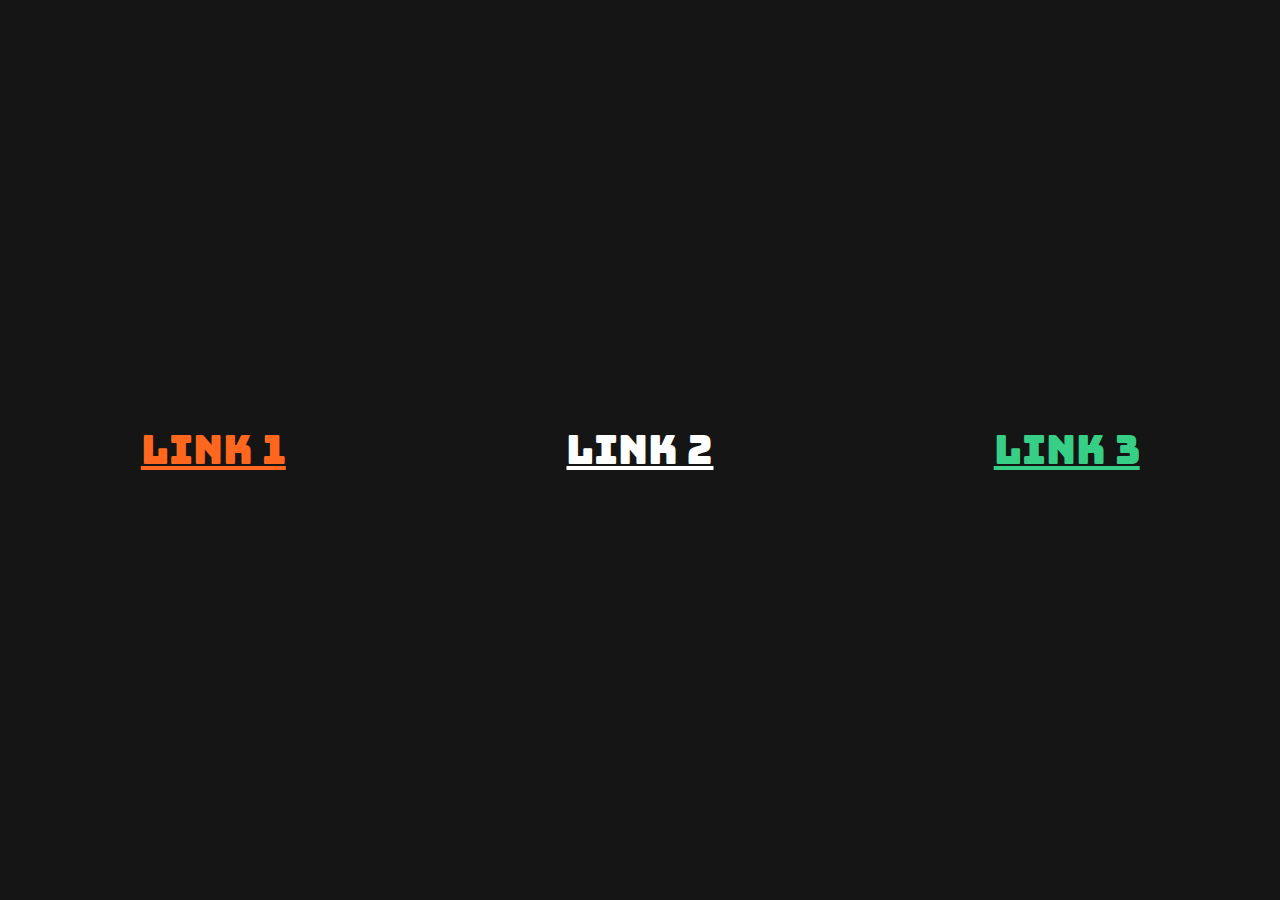
<file: Links/Fancy Links/index.html>
<!DOCTYPE html>
<html lang="en">
<head>
    <meta charset="UTF-8">
    <meta http-equiv="X-UA-Compatible" content="IE=edge">
    <meta name="viewport" content="width=device-width, initial-scale=1.0">
    <title>Fancy Link Hover</title>
    <link rel="stylesheet" href="style.css
    ">
</head>
<body>
    <div class="background-one">
  <div class="link-container">
    <a class="link-one" href="#">Link 1</a>
  </div>
</div>
<div class="background-two link-container">
  <a class="link-two" href="#">Link 2</a>
</div>
<div class="background-three link-container">
  <a class="link-three" href="#">Link 3</a>
</div>
</body>
</html>
</file>
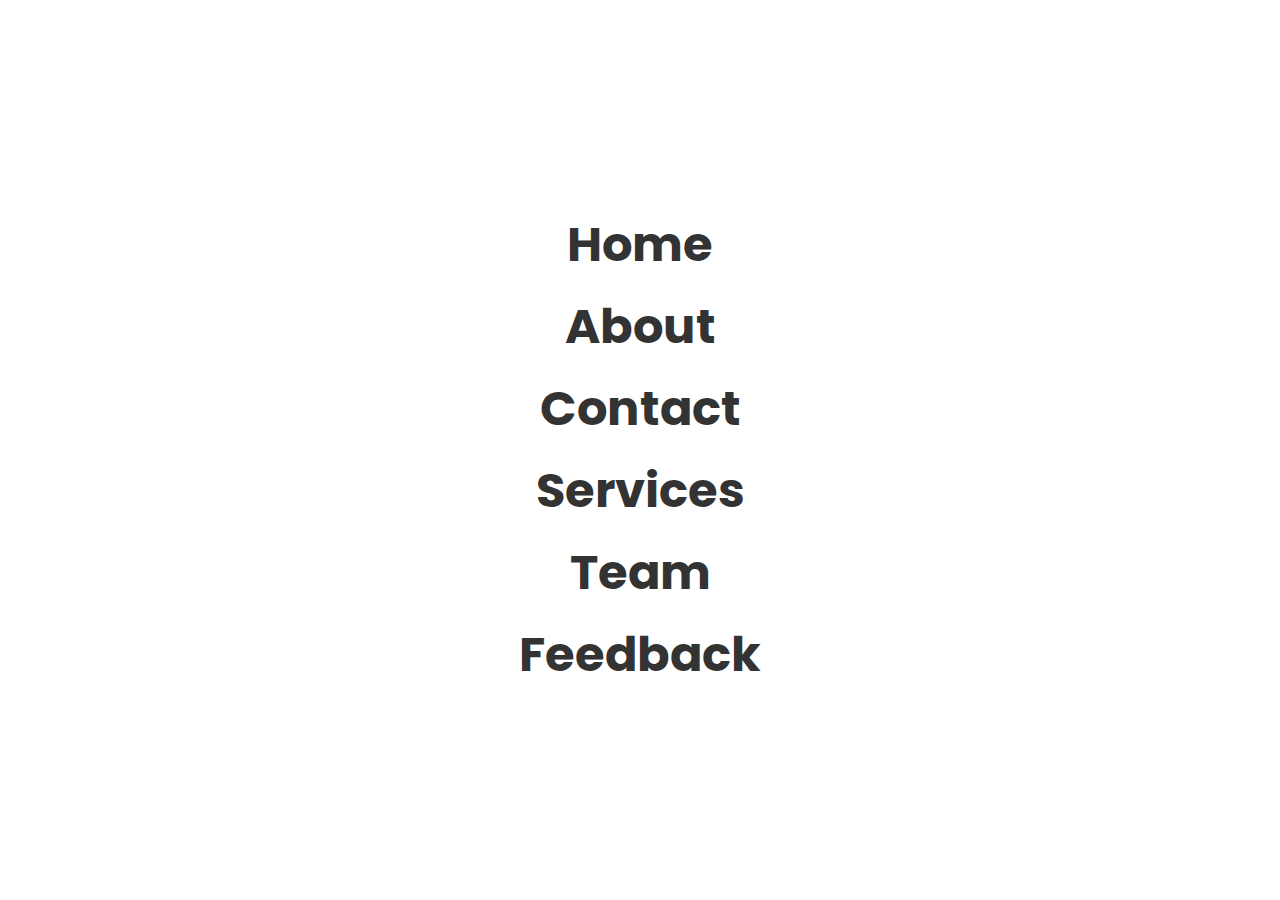
<file: List Item/List Item 1 - Hover Effect/index.html>
<!DOCTYPE html>
<html>
  <head>
    <meta charset="utf-8" />
    <meta name="viewport" content="width=device-width, initial-scale=1.0" />
    <title>List Item Hover Effects</title>
    <link rel="stylesheet" href="style.css" />
  </head>
  <body>
    <ul>
      <li><a href="#" data-text="Home">Home</a></li>
      <li><a href="#" data-text="About">About</a></li>
      <li><a href="#" data-text="Contact">Contact</a></li>
      <li><a href="#" data-text="Services">Services</a></li>
      <li><a href="#" data-text="Team">Team</a></li>
      <li><a href="#" data-text="FeedBack">Feedback</a></li>
    </ul>
  </body>
</html>
</file>
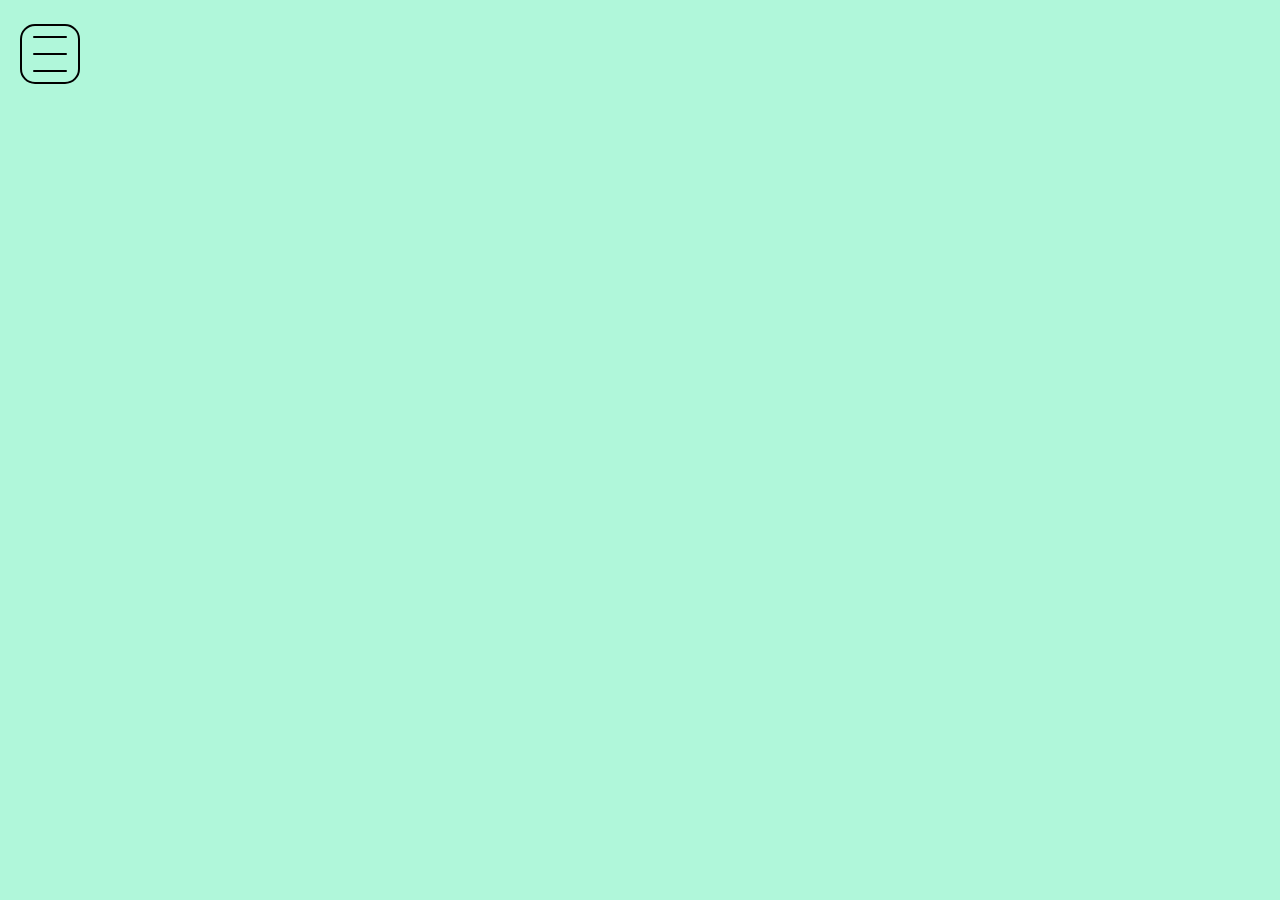
<file: Menu/Menu  1/index.html>
<!DOCTYPE html>
<html lang="en">
<head>
    <meta charset="UTF-8">
    <meta http-equiv="X-UA-Compatible" content="IE=edge">
    <meta name="viewport" content="width=device-width, initial-scale=1.0">
    <title>Menu </title>
    <link rel="stylesheet" href="style.css">
</head>
<body>
    <input type="checkbox" id="ham-menu">
<label for="ham-menu">
  <div class="hide-des">
    <span class="menu-line"></span>
    <span class="menu-line"></span>
    <span class="menu-line"></span>
    <span class="menu-line"></span>
    <span class="menu-line"></span>
    <span class="menu-line"></span>
  </div>

</label>
<div class="full-page-green"></div>
<div class="ham-menu">
  <ul class="centre-text bold-text">
    <li>Home</li>
    <li>About</li>
    <li>Services</li>
    <li>Clients</li>
    <li>Support</li>
    <li>Contact us</li>

  </ul>
</div>
</body>
</html>
</file>
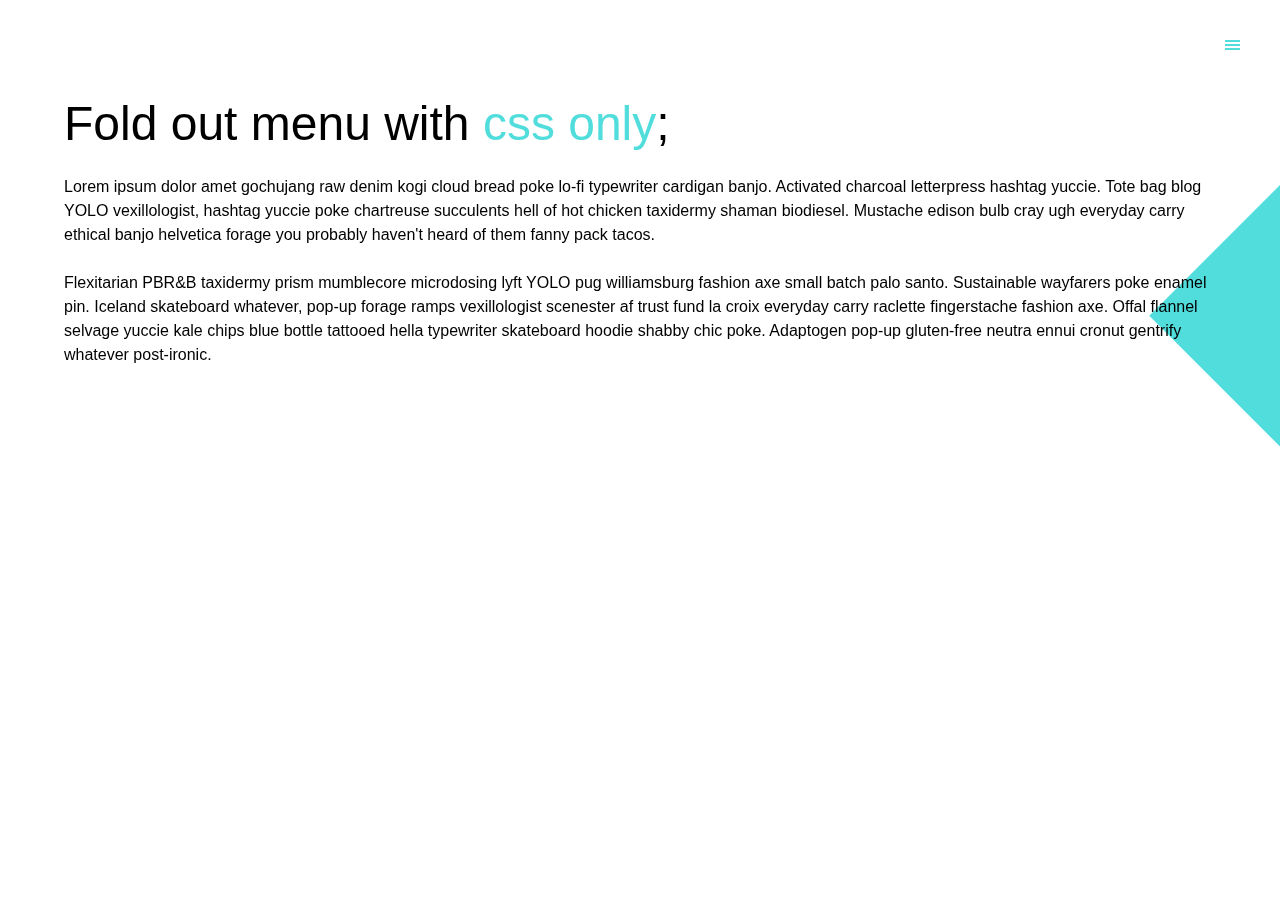
<file: Menu/Menu 11/index.html>
<!DOCTYPE html>
<html lang="en">
<head>
  <meta charset="UTF-8">
  <title>Menu 11</title>
  <link href="https://fonts.googleapis.com/css?family=Alata&display=swap" rel="stylesheet">
  <link rel="stylesheet" href="style.css">
</head>
<body>

  <nav class="nav">
    <input class="nav__trigger-input" type="checkbox" id="trigger" aria-label="open the navigation"/>
    <label class="nav__trigger-finger" for="trigger">
      <span></span>
    </label>
    <ul class="nav__list">
      <li class="nav__item">
        <a href="#hoi" class="nav__link">
          <span class="nav__text">
            Work
          </span>
        </a>
      </li>
      <li class="nav__item">
        <a href="#hoi" class="nav__link">
          <span class="nav__text">
            About
          </span>
        </a>
        <input class="nav__submenu-trigger-input" type="checkbox" id="submenu-trigger" />
        <label class="nav__submenu-trigger-finger" for="submenu-trigger"></label>
        <ul class="nav__list-child">
          <li class="nav__item">
            <a href="#hoi" class="nav__link">
              <span class="nav__text">
                Personal Details
              </span>
            </a>
          </li>
          <li class="nav__item">
            <a href="#hoi" class="nav__link">
              <span class="nav__text">
                Professional Details
              </span>
            </a>
          </li>
        </ul>
      </li>
      <li class="nav__item">
        <a href="#hoi" class="nav__link">
          <span class="nav__text">
            Blog
          </span>
        </a>
      </li>
      <li class="nav__item">
        <a href="#hoi" class="nav__link">
          <span class="nav__text">
            Contact
          </span>
        </a>
      </li>
    </ul>
  </nav>
  
  <main>
    <h1>
      Fold out menu with <span>css only</span>;
    </h1>
    <p>
      Lorem ipsum dolor amet gochujang raw denim kogi cloud bread poke lo-fi typewriter cardigan banjo. Activated charcoal letterpress hashtag yuccie. Tote bag blog YOLO vexillologist, hashtag yuccie poke chartreuse succulents hell of hot chicken taxidermy shaman biodiesel. Mustache edison bulb cray ugh everyday carry ethical banjo helvetica forage you probably haven't heard of them fanny pack tacos.
    </p>
    <p>
      Flexitarian PBR&B taxidermy prism mumblecore microdosing lyft YOLO pug williamsburg fashion axe small batch palo santo. Sustainable wayfarers poke enamel pin. Iceland skateboard whatever, pop-up forage ramps vexillologist scenester af trust fund la croix everyday carry raclette fingerstache fashion axe. Offal flannel selvage yuccie kale chips blue bottle tattooed hella typewriter skateboard hoodie shabby chic poke. Adaptogen pop-up gluten-free neutra ennui cronut gentrify whatever post-ironic.
    </p>
  </main>
</body>
</html
</file>
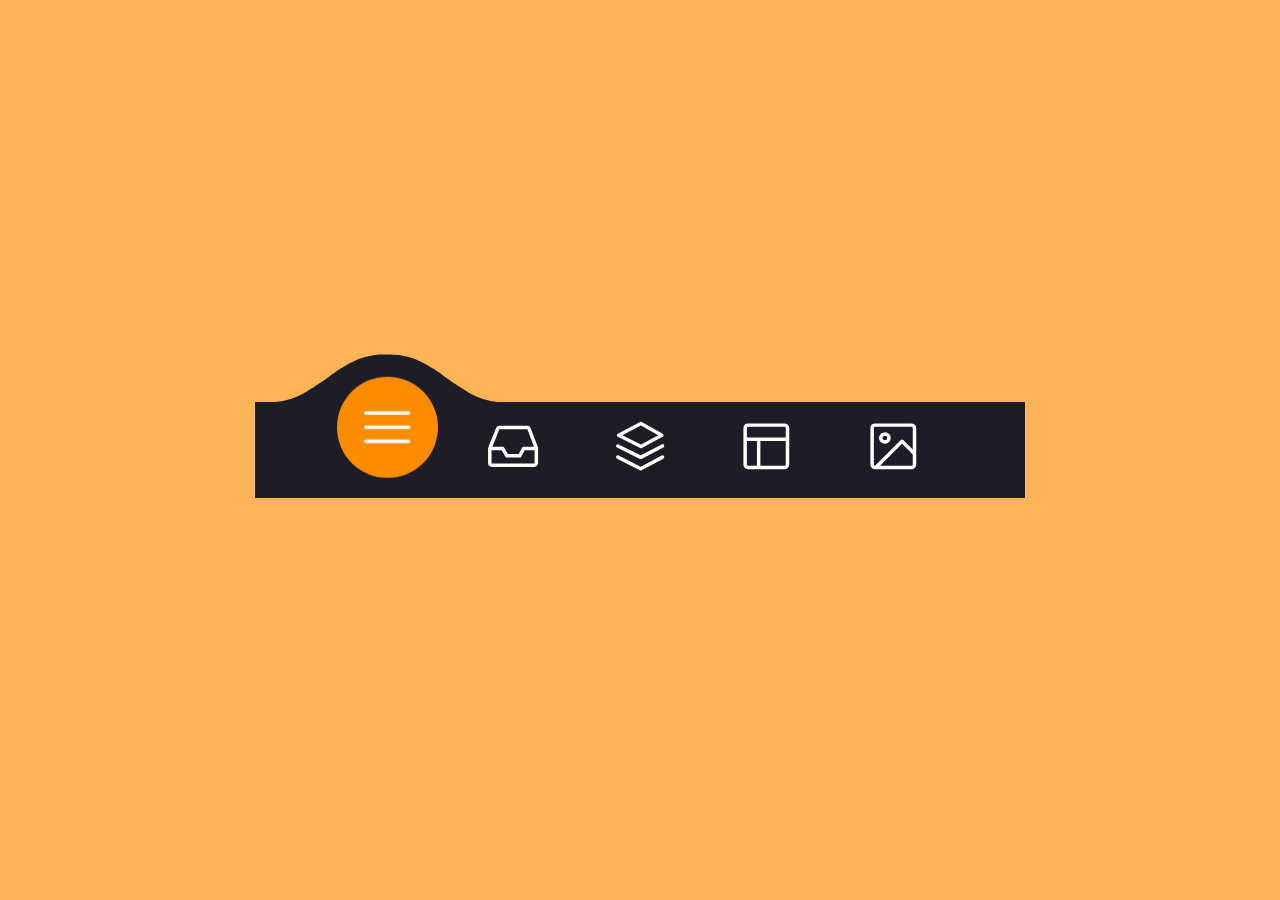
<file: Menu/Menu 4/index.html>
<!DOCTYPE html>
<html lang="en">
<head>
    <meta charset="UTF-8">
    <meta http-equiv="X-UA-Compatible" content="IE=edge">
    <meta name="viewport" content="width=device-width, initial-scale=1.0">
    <title>Animated Tab Bar</title>
    <link rel="stylesheet" href="style.css">
</head>
<body>
    <menu class="menu">
    
        <button class="menu__item active" style="--bgColorItem: #ff8c00;" >
          <svg class="icon" viewBox="0 0 24 24">
            <path d="M3.8,6.6h16.4"/>
            <path d="M20.2,12.1H3.8"/>
            <path d="M3.8,17.5h16.4"/>
          </svg>
        </button>
    
        <button class="menu__item" style="--bgColorItem: #f54888;">
          <svg class="icon" viewBox="0 0 24 24">
            <path  d="M6.7,4.8h10.7c0.3,0,0.6,0.2,0.7,0.5l2.8,7.3c0,0.1,0,0.2,0,0.3v5.6c0,0.4-0.4,0.8-0.8,0.8H3.8
            C3.4,19.3,3,19,3,18.5v-5.6c0-0.1,0-0.2,0.1-0.3L6,5.3C6.1,5,6.4,4.8,6.7,4.8z"/>
            <path  d="M3.4,12.9H8l1.6,2.8h4.9l1.5-2.8h4.6"/>
          </svg>
        </button>
    
        <button class="menu__item" style="--bgColorItem: #4343f5;" >
          <svg class="icon" viewBox="0 0 24 24">
          <path  d="M3.4,11.9l8.8,4.4l8.4-4.4"/>
          <path  d="M3.4,16.2l8.8,4.5l8.4-4.5"/>
          <path  d="M3.7,7.8l8.6-4.5l8,4.5l-8,4.3L3.7,7.8z"/>
        </button>
    
        <button class="menu__item" style="--bgColorItem: #e0b115;" > 
          <svg class="icon" viewBox="0 0 24 24" >
            <path  d="M5.1,3.9h13.9c0.6,0,1.2,0.5,1.2,1.2v13.9c0,0.6-0.5,1.2-1.2,1.2H5.1c-0.6,0-1.2-0.5-1.2-1.2V5.1
              C3.9,4.4,4.4,3.9,5.1,3.9z"/>
            <path  d="M4.2,9.3h15.6"/>
            <path  d="M9.1,9.5v10.3"/>
        </button>
    
        <button class="menu__item" style="--bgColorItem:#65ddb7;">
          <svg class="icon" viewBox="0 0 24 24" >
            <path  d="M5.1,3.9h13.9c0.6,0,1.2,0.5,1.2,1.2v13.9c0,0.6-0.5,1.2-1.2,1.2H5.1c-0.6,0-1.2-0.5-1.2-1.2V5.1
              C3.9,4.4,4.4,3.9,5.1,3.9z"/>
            <path  d="M5.5,20l9.9-9.9l4.7,4.7"/>
            <path  d="M10.4,8.8c0,0.9-0.7,1.6-1.6,1.6c-0.9,0-1.6-0.7-1.6-1.6C7.3,8,8,7.3,8.9,7.3C9.7,7.3,10.4,8,10.4,8.8z"/>
          </svg>
        </button>
    
        <div class="menu__border"></div>
    
      </menu>
    
      <div class="svg-container">
        <svg viewBox="0 0 202.9 45.5" >
          <clipPath id="menu" clipPathUnits="objectBoundingBox" transform="scale(0.0049285362247413 0.021978021978022)">
            <path  d="M6.7,45.5c5.7,0.1,14.1-0.4,23.3-4c5.7-2.3,9.9-5,18.1-10.5c10.7-7.1,11.8-9.2,20.6-14.3c5-2.9,9.2-5.2,15.2-7
              c7.1-2.1,13.3-2.3,17.6-2.1c4.2-0.2,10.5,0.1,17.6,2.1c6.1,1.8,10.2,4.1,15.2,7c8.8,5,9.9,7.1,20.6,14.3c8.3,5.5,12.4,8.2,18.1,10.5
              c9.2,3.6,17.6,4.2,23.3,4H6.7z"/>
          </clipPath>
        </svg>
      </div>
</body>
<script src="script.js"></script>
</html>
</file>
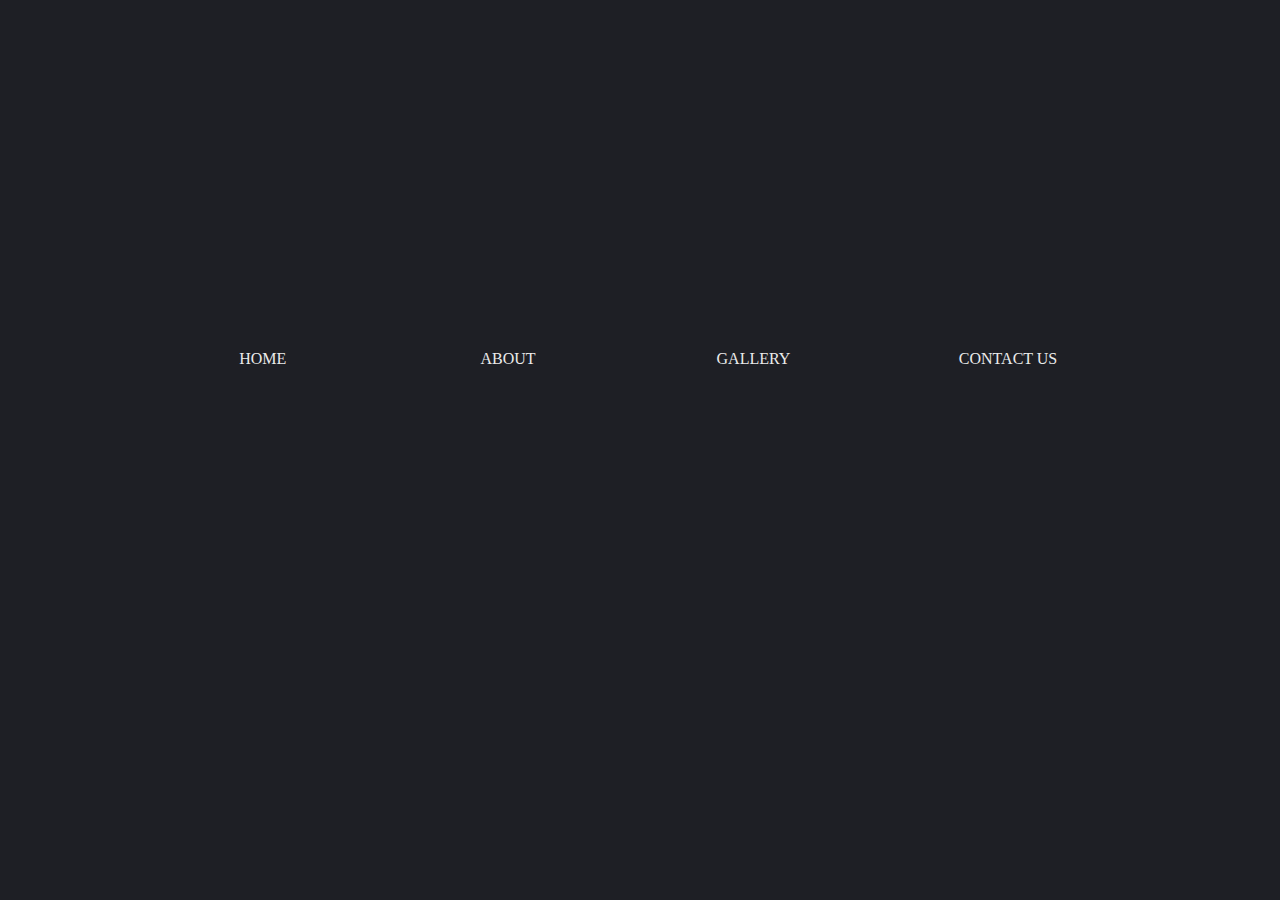
<file: Menu/Menu 7/index.html>
<!DOCTYPE html>
<html lang="en">
<head>
  <meta charset="UTF-8">
  <title>Menu 7</title>
  <link href="https://fonts.googleapis.com/css?family=Alata&display=swap" rel="stylesheet">
  <link rel="stylesheet" href="style.css">
</head>
<body>
  <ul>
    <li>Home</li>
    <li>About</li>
    <li>Gallery</li>
    <li>Contact us</li>
  </ul>
  
</body>
</html
</file>
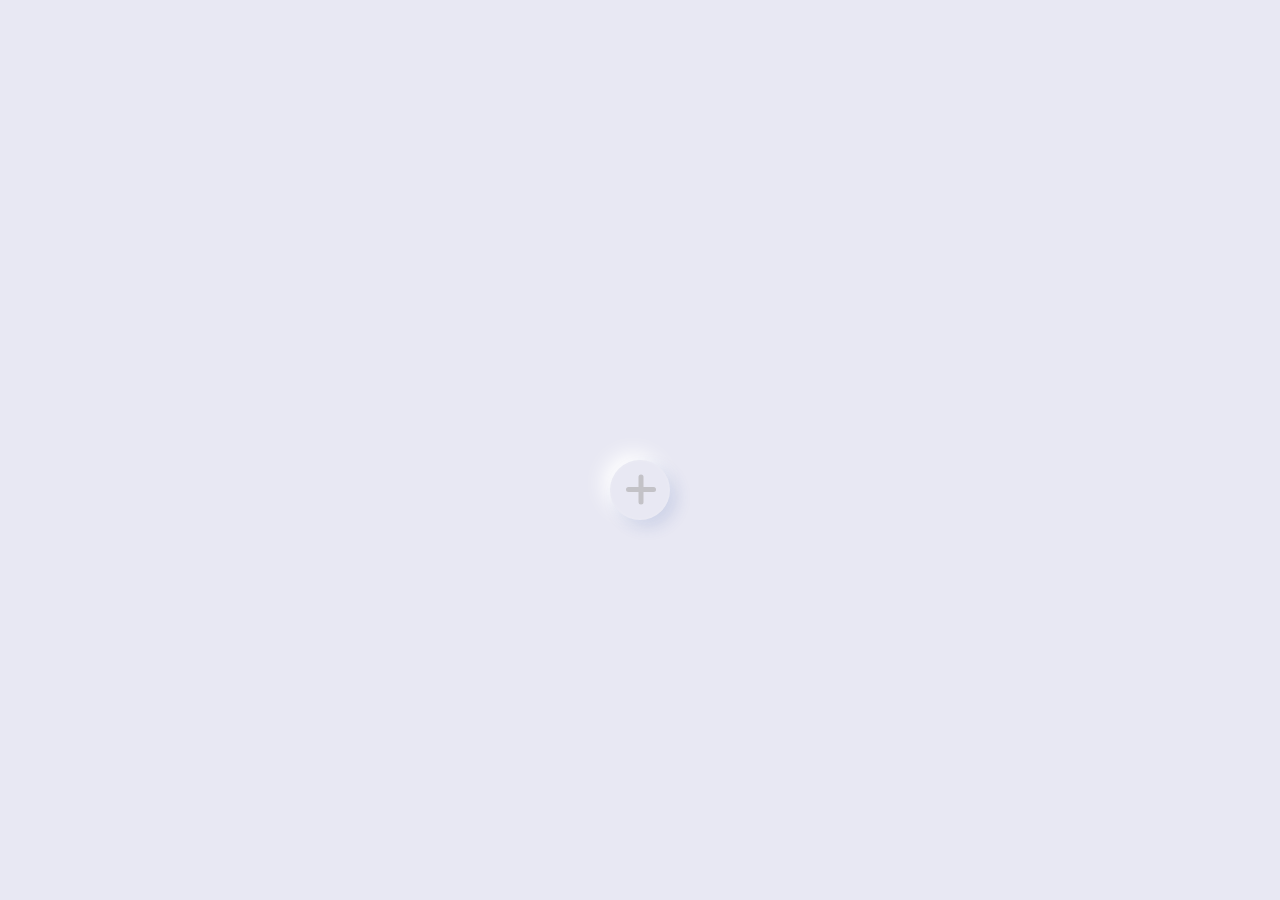
<file: Menu/Menu 8/index.html>
<!DOCTYPE html>
<html lang="en">
<head>
  <meta charset="UTF-8">
  <title>Menu 8</title>
  <link href="https://fonts.googleapis.com/css?family=Alata&display=swap" rel="stylesheet">
  <link rel="stylesheet" href="style.css">
</head>
<body>
  <div class="menu" onclick="this.classList.toggle('open')">
  <div class="button"></div>
  <div class="button"></div>
  <div class="button"></div>
</div>
  
</body>
</html
</file>
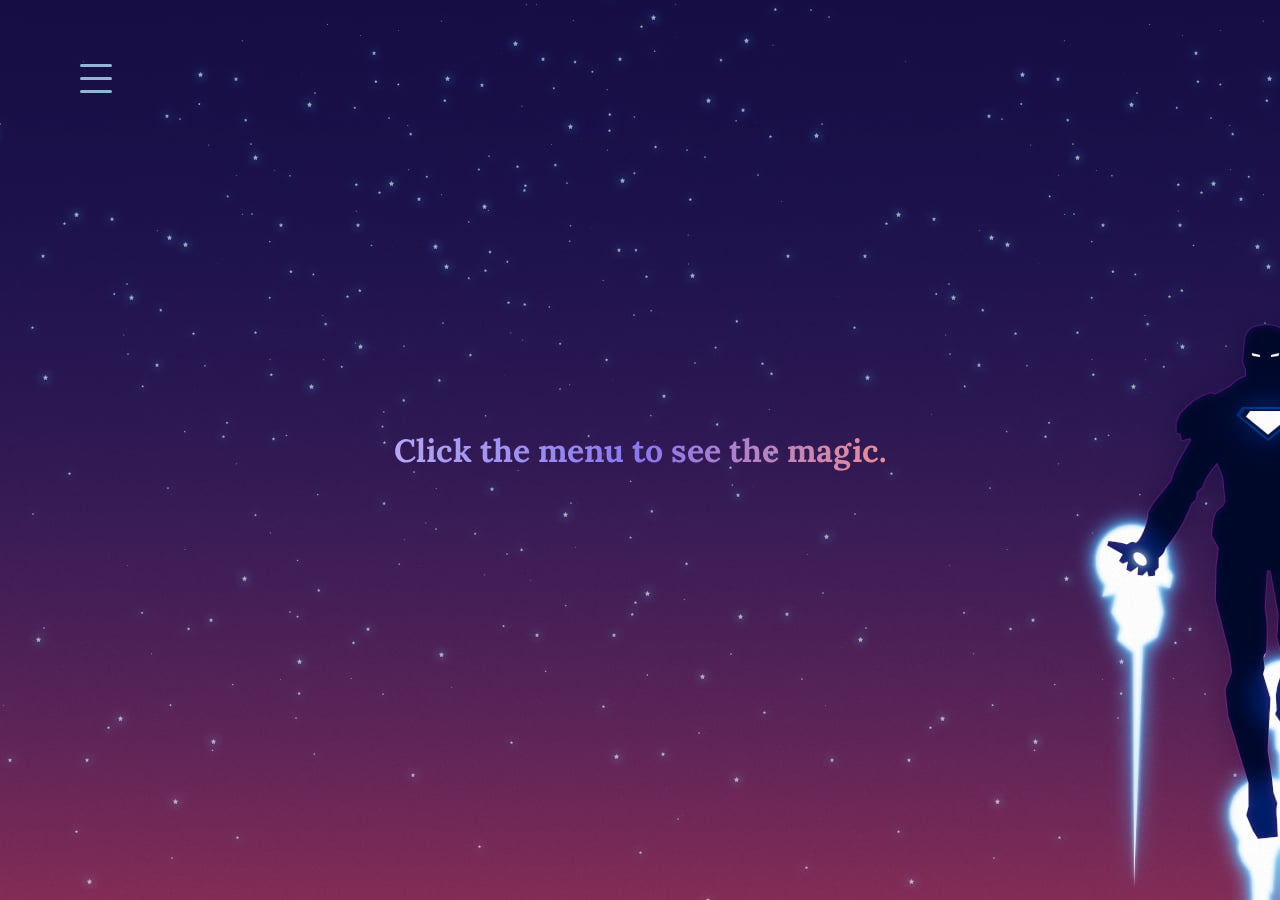
<file: Menu/Menu 9/index.html>
<!DOCTYPE html>
<html lang="en">
<head>
  <meta charset="UTF-8">
  <title>Menu 9</title>
  <link href="https://fonts.googleapis.com/css?family=Alata&display=swap" rel="stylesheet">
  <link rel="stylesheet" href="style.css">
</head>
<body>
  <h1>Click the menu to see the magic.</h1>
<input type="checkbox" id="burger-toggle">
<label for="burger-toggle" class="burger-menu">
  <div class="line"></div>
  <div class="line"></div>
  <div class="line"></div>
</label>
<div class="menu">
  <div class="menu-inner">
    <ul class="menu-nav">
      <li class="menu-nav-item"><a class="menu-nav-link" href="#"><span>
            <div>Home</div>
          </span></a></li>
      <li class="menu-nav-item"><a class="menu-nav-link" href="#"><span>
            <div>About</div>
          </span></a></li>
      <li class="menu-nav-item"><a class="menu-nav-link" href="#"><span>
            <div>Service</div>
          </span></a></li>
      <li class="menu-nav-item"><a class="menu-nav-link" href="#"><span>
            <div>Team</div>
          </span></a></li>
    </ul>
    <div class="gallery">
      <div class="title">
        <p>Photo Gallery</p>
      </div>
      <div class="images">
        <a class="image-link" href="#">
          <div class="image" data-label="Thor"><img src="img/img1.jpg" alt=""></div>
        </a>
        <a class="image-link" href="#">
          <div class="image" data-label="Spiderman"><img src="img/img2.jpg" alt=""></div>
        </a>
        <a class="image-link" href="#">
          <div class="image" data-label="Ironman"><img src="img/img3.jpg" alt=""></div>
        </a>
        <a class="image-link" href="#">
          <div class="image" data-label="Hulk"><img src="img/img4.jpg" alt=""></div>
        </a>
      </div>
    </div>
  </div>
</div>
  
</body>
</html
</file>
<file: Links/Fancy Links/style.css>
/* change this to change the color of link */
:root{
    --link-one:#ff671f;
    --link-one-bg:#ff671f;
    --link-two:#ffffff;
    --link-two-bg:#ffffff;
    --link-three:#37cf86;
    --link-three-bg:#37cf86;
}
 /* change this to change the color link */

@font-face {
    font-family: Bungee;
    src: url("Bungee-Regular.ttf");
}

body {
    margin: 0;
    height: 100vh;
    display: grid;
    grid-template-columns: repeat(3, 1fr);
    grid-template-rows: 1fr;
  }
  
  .background-one {
    background-color: #151515;
  }
  
  .background-two {
    background-color: #151515;
  }
  
  .background-three {
    background-color: #151515;
  }
  
  .link-container {
    display: flex;
    flex-direction: column;
    justify-content: center;
    align-items: center;
    height: 100%;
    position: relative;
    z-index: 0;
  }


  
  a {
    font-family: "Bungee", cursive;
    font-size: 2.5em;
  }
  
  .link-one {
    color:var(--link-one);
    transition: color 1s cubic-bezier(0.32, 0, 0.67, 0);
    line-height: 1em;
  }
  
  .link-one:hover {
    color: #111;
    transition: color 1s cubic-bezier(0.33, 1, 0.68, 1);
  
    
  }
  
  .link-one::before {
    content: "";
    position: absolute;
    z-index: -1;
    width: 100%;
    height: 100%;
    top: 0;
    right: 0;
    background-color: var(--link-one-bg);
  
    clip-path: circle(0% at 50% calc(50%));
    transition: clip-path 1s cubic-bezier(0.65, 0, 0.35, 1);
  }
  
  .link-one:hover::before {
    clip-path: circle(100% at 50% 50%);
  }
  
  .link-one::after {
    content: "";
    position: absolute;
    z-index: -1;
    width: 100%;
    height: 100%;
    top: 0;
    right: 0;
    background-color: #151515;
  
    clip-path: polygon(
      40% 0%,
      60% 0%,
      60% 0%,
      40% 0%,
      40% 100%,
      60% 100%,
      60% 100%,
      40% 100%
    );
  
    
    transition: clip-path 1s cubic-bezier(0.65, 0, 0.35, 1);
  }
  
  .link-one:hover::after {
    
    clip-path: polygon(
      40% 10%,
      60% 10%,
      60% 35%,
      40% 35%,
      40% 90%,
      60% 90%,
      60% 65%,
      40% 65%
    );
  }
  
  .link-two {
    color: var(--link-two);
    transition: color 1s cubic-bezier(0.32, 0, 0.67, 0);
  }
  
  .link-two:hover {
    color: #111;
    transition: color 1s cubic-bezier(0.33, 1, 0.68, 1);
  }
  
  .link-two::before {
    content: "";
    position: absolute;
    z-index: -2;
    width: 100%;
    height: 100%;
    top: 0;
    right: 0;
    clip-path: polygon(
      0% -20%,
      100% -30%,
      100% -10%,
      0% 0%,
      0% 130%,
      100% 120%,
      100% 100%,
      0% 110%
    );
    background-color: var(--link-two-bg);
  
    transition: clip-path 1s cubic-bezier(0.25, 1, 0.5, 1);
  }
  
  .link-two:hover::before {
    clip-path: polygon(
      0% 10%,
      100% 0%,
      100% 20%,
      0% 30%,
      0% 100%,
      100% 90%,
      100% 70%,
      0% 80%
    );
  }
  
  .link-two::after {
    content: "";
    position: absolute;
    z-index: -1;
    width: 5ch;
    height: 5ch;
    top: 50%;
    right: 50%;
    transform: translate(50%, -50%) rotate(0deg) scale(0);
    transition: transform 1s ease;
  
    background-color: var(--link-two-bg);
  }
  
  .link-two:hover::after {
    transform: translate(50%, -50%) rotate(135deg) scale(1);
  }
  
  .link-three {
    color: var(--link-three);
  }
  
  .link-three::after {
    content: "";
    position: absolute;
    z-index: 2;
    width: 50%;
    height: 100%;
    top: 0%;
    left: 0%;
    transform: translate(0, -50%) scaleY(0);
    transition: transform 1s ease;
    mix-blend-mode: difference;
  
    clip-path: polygon(
      20% 60%,
      100% 60%,
      100% 40%,
      20% 40%,
      20% 0%,
      60% 0%,
      60% 20%,
      20% 20%
    );
  
    background-color: var(--link-three-bg);
  }
  
  .link-three:hover::after {
    transform: translate(0, 0%) scaleY(1);
  }
  
  .link-three::before {
    content: "";
    position: absolute;
    z-index: 2;
    width: 50%;
    height: 100%;
    bottom: 0%;
    right: 0%;
    transform: translate(0, 50%) scaleY(0);
    transition: transform 1s ease;
    mix-blend-mode: difference;
  
    clip-path: polygon(
      80% 40%,
      0% 40%,
      0% 60%,
      80% 60%,
      80% 100%,
      40% 100%,
      40% 80%,
      80% 80%
    );
  
    background-color: var(--link-three-bg);
  }
  
  .link-three:hover::before {
    transform: translate(0%, 0%) scaleY(1);
  }
</file>
<file: List Item/List Item 1 - Hover Effect/style.css>
@import url("https://fonts.googleapis.com/css?family=Poppins:200,300,400,500,600,700,800,900&display=swap");
* {
  margin: 0;
  padding: 0;
  box-sizing: border-box;
  font-family: "Poppins", sans-serif;
}
body {
  display: flex;
  justify-content: center;
  align-items: center;
  min-height: 100vh;
  overflow: hidden;
}
ul {
  position: relative;
}
ul li {
  list-style: none;
  text-align: center;
}
ul li a {
  color: #333;
  text-decoration: none;
  font-size: 3em;
  padding: 5px 20px;
  display: inline-flex;
  font-weight: 700;
  transition: 0.5s;
}
ul:hover li a {
  color: #0002;
}
ul li:hover a {
  color: #000;
  background: rgba(255, 255, 255, 1);
}
ul li a:before {
  content: "";
  position: absolute;
  top: 50%;
  left: 40%;
  transform: translate(-50%, -50%);
  display: flex;
  justify-content: center;
  align-items: center;
  font-size: 5em;
  color: rgba(0, 0, 0, 0.1);
  border-radius: 50%;
  z-index: -1;
  opacity: 0;
  font-weight: 900;
  text-transform: uppercase;
  letter-spacing: 500px;
  transition: letter-spacing 0.5s, left 0.5s;
}
ul li a:hover:before {
  content: attr(data-text);
  opacity: 1;
  left: 50%;
  letter-spacing: 10px;
  width: 1800px;
  height: 1800px;
}
ul li:nth-child(6n + 1) a:before {
  background: #50b2ef;
}
ul li:nth-child(6n + 2) a:before {
  background: #ff7675;
}
ul li:nth-child(6n + 3) a:before {
  background: #55efc4;
}
ul li:nth-child(6n + 4) a:before {
  background: #a29bfe;
}
ul li:nth-child(6n + 5) a:before {
  background: #fd79a8;
}
ul li:nth-child(6n + 6) a:before {
  background: #ffeaa7;
}
</file>
<file: Menu/Menu  1/style.css>
:root {
    /* change the --main-color to change the color of menu */
    --main-color: rgb(229, 82, 168);
     --home-bg-color: #b0f7da;
    /*---------------------------------------*/
   
    --menu-bg-color: #cbcbc2;
    --silde-btn-border: #808080;
    --slide-btn-bg: #ddf2db;
    --slide-btn-hoverbg: #f1fff1;
    --alpha-black: rgba(0, 0, 0, 0.51);
    --icon-hover-color: #344a39;
    --icon-hover-bg: #000000;
    --text-color: #fffdfd;
    --border-color: #000000;
    --heading-color: #000000;
    --box-shadow-color: #b5b5ac;
    --lightest-black: #202020;
    --light-teal :#5fddd9;
    --box-shadow: 0px 0px 3px 5px var(--box-shadow-color);
    --border-radius: 60px 5px;
    --fade-teal:teal;
  }
  
  *,
  *::before,
  *::after {
    margin: 0;
    padding: 0;
    box-sizing: border-box;
    list-style: none;
  }
  body,
  html {
    width: 100%;
    font-size: 10px;
    color: var(--text-color);
    font-weight: normal;
    font-family: sans-serif;
    background-color: var(--home-bg-color);
  }
  
  #ham-menu {
    display: none;
  }
  label[for="ham-menu"] {
    display: block;
    position: fixed;
    top: 24px;
    left: 20px;
    z-index: 999;
    width: 60px;
    height: 60px;
    background-color: var(--home-bg-color);
    border-radius: 15px;
    border: 2px solid var(--border-color);
  }
  .ham-menu {
    width: 50vw;
    height: 100%;
    position: fixed;
    top: 0;
    visibility: hidden;
    transform: translate(-110%);
    z-index: 998;
    background-color: var(--lightest-black);
    transition: 1s;
    display: flex;
    justify-content: center;
    align-items: center;
  }
  .ham-menu > ul {
    display: flex;
    flex-flow: column nowrap;
    justify-content: space-around;
    padding: 20px;
    height: 50%;
  }
  .ham-menu > ul > li {
    font-size: 5rem;
    white-space: nowrap;
    letter-spacing: 0.15em;
    cursor: pointer;
    color: rgb(97, 97, 97);
  }

  .ham-menu > ul > li:hover {
    font-size: 5rem;
    white-space: nowrap;
    letter-spacing: 0.15em;
    cursor: pointer;
    color: var(--main-color);
  }
  #ham-menu:checked + label {
    background-color: transparent;
    border-color: var(--main-color);
  }
  #ham-menu:checked ~ div.ham-menu {
    transform: translate(0px);
    visibility: visible;
  }
  .full-page-green {
    position: fixed;
    top: 0;
    left: 0;
    width: 100%;
    height: 100%;
    background-color: var(--main-color);
    z-index: 997;
    opacity: 0;
    visibility: hidden;
    display: none;
    transition: 500ms;
    position: fixed;
    top: 0;
    left: 0;
  }
  #ham-menu:checked ~ div.full-page-green {
    display: block;
    opacity: 1;
    visibility: visible;
  }
  [for="ham-menu"] > div {
    width: 100%;
    height: 100%;
    display: flex;
    flex-flow: column wrap;
    align-content: center;
    align-items: center;
  }
  .menu-line {
    display: block;
    width: 17px;
    height: 2px;
    margin: 10px 0 5px;
    border-top-left-radius: 2px;
    border-bottom-left-radius: 2px;
    background-color: var(--border-color);
    transition: 500ms;
    transform-origin: right center;
  }
  [for="ham-menu"] > div > span:nth-child(4),
  [for="ham-menu"] > div > span:nth-child(5),
  [for="ham-menu"] > div > span:nth-child(6) {
    border-top-left-radius: 0;
    border-bottom-left-radius: 0;
    border-top-right-radius: 2px;
    border-bottom-right-radius: 2px;
    transform-origin: left center;
  }
  #ham-menu:checked + label span {
    background-color: var(--main-color);
  }
  #ham-menu:checked + label span:nth-child(2),
  #ham-menu:checked + label span:nth-child(5) {
    transform: scale(0);
  }
  #ham-menu:checked + label span:nth-child(1) {
    transform: translateY(17px) rotate(45deg);
  }
  #ham-menu:checked + label span:nth-child(4) {
    transform: translateY(17px) rotate(-45deg);
  }
  #ham-menu:checked + label span:nth-child(3) {
    transform: translateY(-17px) rotate(-45deg);
  }
  #ham-menu:checked + label span:nth-child(6) {
    transform: translateY(-17px) rotate(45deg);
  }
  p {
    display: inline;
    font-size: 1.8rem;
    line-height: 1.5em;
    word-spacing: 0.5em;
    letter-spacing: 0.1em;
    font-family: "OpenSansCondensed-Light";
  }
  a {
    font-size: 1.6rem;
    line-height: 1.5em;
    word-spacing: 0.5em;
    letter-spacing: 0.1em;
    font-family: "OpenSansCondensed-Light";
    display: inline;
    font-weight: bold;
    padding: 7px;
    color: var(--icon-hover-bg);
  }
  a::after {
    content: "\e806";
    display: inline-block;
    font-family: fontello;
    padding: 5px;
    font-size: 1.6rem;
    transform: rotate(-90deg);
  }
  .text {
    font-size: 2.5rem;
    line-height: 1.5em;
    word-spacing: 0.5em;
    letter-spacing: 0.1em;
    font-family: "OpenSansCondensed-Bold", sans-serif;
  }
  .title {
    font-size: 3rem;
    line-height: 1.5em;
    word-spacing: 0.5em;
    letter-spacing: 0.1em;
    font-family: "OpenSansCondensed-Bold", sans-serif;
    color: var(--icon-hover-bg);
    padding: 10px;
  }
  .heading {
    font-size: 6rem;
    line-height: 1.5em;
    word-spacing: 0.5em;
    letter-spacing: 0.1em;
    font-family: "Patua One";
  }
  .centre-text {
    text-align: center;
  }
  .bold-text {
    font-weight: bold;
  }
</file>
<file: Menu/Menu 11/style.css>
* {
  margin: 0;
  box-sizing: border-box;
  font-family: HelveticaNeue, Helvetica, sans-serif;
}

:root {
  --main-color:rgb(82, 221, 221);
}

.nav {
  color: white;
}
.nav__trigger-finger {
  position: fixed;
  top: 0;
  right: 0;
  z-index: 10;
  display: flex;
  align-items: center;
  width: 15px;
  height: 10px;
  margin: 40px;
  color: var(--main-color);
}
.nav__trigger-finger::before {
  content: "";
  position: absolute;
  top: -5px;
  left: -5px;
  bottom: -5px;
  right: -5px;
  background: var(--main-color);
  opacity: 0;
  z-index: -1;
  transition: opacity 0.3s cubic-bezier(0.75, 0, 0.25, 1);
}
.nav__trigger-finger span {
  display: block;
  width: 100%;
  height: 2px;
  transition: transform 1s cubic-bezier(0.75, 0, 0.25, 1);
  background: currentColor;
}
.nav__trigger-finger span::before, .nav__trigger-finger span::after {
  content: "";
  position: absolute;
  left: 0;
  right: 0;
  display: block;
  height: 2px;
  background: currentColor;
  transition: transform 0.4s cubic-bezier(0.75, 0, 0.25, 1), top 0.4s 0.4s cubic-bezier(0.75, 0, 0.25, 1), background 0.2s cubic-bezier(0.75, 0, 0.25, 1);
}
.nav__trigger-finger span::before {
  top: 0;
}
.nav__trigger-finger span::after {
  top: calc(100% - 2px);
}
.nav__trigger-input, .nav__submenu-trigger-input {
  opacity: 0;
  width: 0;
  height: 0;
  appearance: none;
  position: fixed;
}
.nav__trigger-input:focus + label {
  color: white;
}
.nav__trigger-input:focus + label::before {
  opacity: 1;
}
.nav__trigger-input:checked + label {
  height: 10px;
  color: white;
}
.nav__trigger-input:checked + label span {
  transform: rotate(45deg);
}
.nav__trigger-input:checked + label span::before, .nav__trigger-input:checked + label span::after {
  top: calc(50% - 1px);
  transition: transform 0.4s 0.4s cubic-bezier(0.75, 0, 0.25, 1), top 0.4s cubic-bezier(0.75, 0, 0.25, 1), background 0.2s cubic-bezier(0.75, 0, 0.25, 1);
}
.nav__trigger-input:checked + label span::after {
  transform: rotate(90deg);
}
.nav__trigger-input:checked ~ ul {
  z-index: 9;
  transform: none;
  transition: 0.5s cubic-bezier(0.75, 0, 0.25, 1);
}
.nav__list {
  position: fixed;
  overflow-y: scroll;
  top: 0;
  left: 0;
  bottom: 0;
  right: 0;
  z-index: -1;
  background: var(--main-color);
  font-size: 4rem;
  padding: 40px;
  transform: translate(100vw) rotate(45deg);
  transition: 0.2s cubic-bezier(0.75, 0, 0.25, 1);
}
.nav__item {
  list-style: none;
}
.nav__item + .nav__item {
  margin-top: 20px;
}
.nav__submenu-trigger-input:checked + label::after {
  transform: translateY(10px);
}
.nav__submenu-trigger-input:checked ~ ul {
  display: block;
}
.nav__submenu-trigger-input:focus + label::after {
  transform: translateY(5px);
}
.nav__submenu-trigger-finger::after {
  content: "";
  display: inline-block;
  border: 10px solid transparent;
  border-top-color: white;
  transition: 0.4s cubic-bezier(0.75, 0, 0.25, 1);
}
.nav__link {
  text-decoration: none;
  color: inherit;
}
.nav__list-child {
  display: none;
  font-size: 2rem;
  margin-top: 10px;
  padding-left: 2rem;
}

main {
  padding: 6rem 4rem;
}
main h1 {
  font-size: 3rem;
  font-weight: normal;
}
main h1 span {
  color: var(--main-color);
}
main p {
  line-height: 1.5;
  margin-top: 1.5rem;
}

/*# sourceMappingURL=style.css.map */
</file>
<file: Menu/Menu 4/style.css>
html {

    box-sizing: border-box;
    --bgColorMenu : #1d1d27;
    --duration: .7s;    

}

html *,
html *::before,
html *::after {

    box-sizing: inherit;

}

body{
    
    margin: 0;
    display: flex;
    height: 100vh;
    overflow: hidden;
    align-items: center;
    justify-content: center;
    background-color: #ffb457;
    -webkit-tap-highlight-color: transparent;
    transition: background-color var(--duration);

}

.menu{

    margin: 0;
    display: flex;
    /* Works well with 100% width  */
    width: 32.05em;
    font-size: 1.5em;
    padding: 0 2.85em;
    position: relative;
    align-items: center;
    justify-content: center;
    background-color: var(--bgColorMenu);
    
}

.menu__item{
    
    all: unset;
    flex-grow: 1;
    z-index: 100;
    display: flex;
    cursor: pointer;
    position: relative;
    border-radius: 50%;
    align-items: center;
    will-change: transform;
    justify-content: center;
    padding: 0.55em 0 0.85em;
    transition: transform var(--timeOut , var(--duration));
    
}

.menu__item::before{
    
    content: "";
    z-index: -1;
    width: 4.2em;
    height: 4.2em;
    border-radius: 50%;
    position: absolute;
    transform: scale(0);
    transition: background-color var(--duration), transform var(--duration);
    
}


.menu__item.active {

    transform: translate3d(0, -.8em , 0);

}

.menu__item.active::before{
    
    transform: scale(1);
    background-color: var(--bgColorItem);

}

.icon{
    
    width: 2.6em;
    height: 2.6em;
    stroke: white;
    fill: transparent;
    stroke-width: 1pt;
    stroke-miterlimit: 10;
    stroke-linecap: round;
    stroke-linejoin: round;
    stroke-dasharray: 400;
    
}

.menu__item.active .icon {

    animation: strok 1.5s reverse;
    
}

@keyframes strok {

    100% {

        stroke-dashoffset: 400;

    }

}

.menu__border{

    left: 0;
    bottom: 99%;
    width: 10.9em;
    height: 2.4em;
    position: absolute;
    clip-path: url(#menu);
    will-change: transform;
    background-color: var(--bgColorMenu);
    transition: transform var(--timeOut , var(--duration));
    
}

.svg-container {

    width: 0;
    height: 0;
}


@media screen and (max-width: 50em) {
    .menu{
        font-size: .8em;
    }
}
</file>
<file: Menu/Menu 7/style.css>
:root{
  --button-color:skyblue;
}


* {
	margin: 0;
	padding: 0;
	list-style-type: none;
}
body{
	background: #1E1F25;
}
ul{
	display: flex;
	width: 100%;
	height: 80vh;
	margin: auto;
	max-width: 1000px;
	justify-content: space-between;
	text-align: center;
}
li {
	padding: 1rem 2rem 1.15rem;
  text-transform: uppercase;
  cursor: pointer;
  color: #ebebeb;
	min-width: 80px;
	margin: auto;
}

li:hover {
  background-image: url(img2.jpg);
  background-size: 100% 100%;
  color: #27262c;
  animation: spring 300ms ease-out;
  text-shadow: 0 -1px 0 var(--button-color);
	font-weight: bold;
}
li:active {
  transform: translateY(4px);
}

@keyframes spring {
  15% {
    -webkit-transform-origin: center center;
    -webkit-transform: scale(1.2, 1.1);
  }
  40% {
    -webkit-transform-origin: center center;
    -webkit-transform: scale(0.95, 0.95);
  }
  75% {
    -webkit-transform-origin: center center;
    -webkit-transform: scale(1.05, 1);
  }
  100% {
    -webkit-transform-origin: center center;
    -webkit-transform: scale(1, 1);
  }
}

.shameless-plug{
  position: absolute;
  bottom: 10px;
  right: 0;
  padding: 8px 20px;
  color: #ccc;
  text-decoration: none;
}
</file>
<file: Menu/Menu 8/style.css>
html {
  background: #e8e8f3;
  height: 100vh;
  display: grid;
  place-content: center;
  -webkit-tap-highlight-color: transparent;
}


.menu {
  position: relative;
  top: 40px;
  padding: 30px;
  background: #e8e8f3;
  border-radius: 100%;
  cursor: pointer;
  box-shadow: 7px 7px 15px rgba(55, 84, 170, 0.15), -7px -7px 20px rgb(255, 255, 255), inset 0px 0px 4px rgba(255, 255, 255, 0.2), inset 7px 7px 15px rgba(55, 84, 170, 0), inset -7px -7px 20px rgba(255, 255, 255, 0), 0px 0px 4px rgba(255, 255, 255, 0);
}
.menu::before, .menu::after {
  content: "";
  background: #c3c2c7;
  border-radius: 5px;
  width: 30px;
  height: 5px;
  position: absolute;
  left: 16px;
  top: 27px;
  transition: 0.2s ease;
  z-index: 1;
}
.menu::before {
  transform: rotate(0deg);
}
.menu::after {
  transform: rotate(-90deg);
}
.menu.open {
  opacity: 0.9;
}
.menu.open::before {
  transform: rotate(45deg);
}
.menu.open::after {
  transform: rotate(-45deg);
}
.menu.open .button {
  opacity: 1;
  pointer-events: auto;
}
.menu.open .button:first-of-type {
  bottom: 40px;
  right: 70px;
  background: url("cam.svg") no-repeat 50%/50% #e8e8f3;
}
.menu.open .button:nth-of-type(2) {
  bottom: 80px;
  background: url("setting.svg") no-repeat 50%/50% #e8e8f3;
  transition-delay: 0.05s;
}
.menu.open .button:last-of-type {
  bottom: 40px;
  right: -70px;
  background: url("code.svg") no-repeat 50% 45%/50% 45% #e8e8f3;
  transition-delay: 0.1s;
}

.button {
  padding: 30px;
  border-radius: 50%;
  cursor: pointer;
  background: #e8e8f3;
  position: absolute;
  bottom: 0;
  right: 0;
  opacity: 0;
  pointer-events: none;
  box-shadow: inherit;
  transition: 0.2s cubic-bezier(0.18, 0.89, 0.32, 1.28), 0.2s ease opacity, 0.2s cubic-bezier(0.08, 0.82, 0.17, 1) transform;
}
.button:hover {
  transform: scale(1.1);
}

/*# sourceMappingURL=style.css.map */
</file>
<file: Menu/Menu 9/style.css>
@import url("https://fonts.googleapis.com/css?family=Lora:400,400i,700");
:root{
  --burger-menu-radius:2;
  --primary-color-darker:rgb(74, 232, 232);
  --primary-color:rgb(235, 106, 184);

}

body {
  display: flex;
  background: url("img/bg.jpg");
  justify-content: center;
  align-items: center;
  min-height: 100vh;
  margin: 0;
  font-family: Lora, sans-serif;
}

p {
  margin: 0;
}

h1{
  background: rgb(39, 39, 39);
  background: linear-gradient(to right,rgb(180, 167, 243),rgb(136, 120, 238),rgb(232, 140, 151));
                    -webkit-text-fill-color: transparent;
            -webkit-background-clip: text;
}

#burger-toggle {
  position: absolute;
  appearance: none;
  opacity: 0;
}
#burger-toggle:checked ~ .menu {
  opacity: 1;
  visibility: visible;
}
#burger-toggle:checked ~ .menu .menu-nav-link span div,
#burger-toggle:checked ~ .menu img,
#burger-toggle:checked ~ .menu .title p {
  transform: translateY(0);
  transition: 1.2s 0.1s cubic-bezier(0.35, 0, 0.07, 1);
}
#burger-toggle:checked ~ .menu .image-link:nth-child(1) img {
  transition-delay: 0.18s;
}
#burger-toggle:checked ~ .menu .image-link:nth-child(2) img {
  transition-delay: 0.26s;
}
#burger-toggle:checked ~ .menu .image-link:nth-child(3) img {
  transition-delay: 0.34s;
}
#burger-toggle:checked ~ .menu .image-link:nth-child(4) img {
  transition-delay: 0.42s;
}
#burger-toggle:checked ~ .burger-menu .line::after {
  transform: translateX(0);
}
#burger-toggle:checked ~ .burger-menu .line:nth-child(1) {
  transform: translateY(calc(var(--burger-menu-radius) / 5)) rotate(45deg);
}
#burger-toggle:checked ~ .burger-menu .line:nth-child(2) {
  transform: scaleX(0);
}
#burger-toggle:checked ~ .burger-menu .line:nth-child(3) {
  transform: translateY(calc(var(--burger-menu-radius) / -5)) rotate(-45deg);
}

.burger-menu {
  --burger-menu-radius: 4em;
  position: fixed;
  top: 5vh;
  left: 5vw;
  z-index: 100;
  display: block;
  width: var(--burger-menu-radius);
  height: var(--burger-menu-radius);
  outline: none;
  cursor: pointer;
}
.burger-menu .line {
  position: absolute;
  left: 25%;
  width: 50%;
  height: 3px;
  background: hsl(210, 45%, 71%);
  border-radius: 10px;
  overflow: hidden;
  transition: 0.5s;
}
.burger-menu .line:nth-child(1) {
  top: 30%;
}
.burger-menu .line:nth-child(2) {
  top: 50%;
}
.burger-menu .line:nth-child(3) {
  top: 70%;
}
.burger-menu .line::after {
  position: absolute;
  content: "";
  top: 0;
  left: 0;
  width: 100%;
  height: 100%;
  background: var(--primary-color-darker);
  transform: translateX(-100%);
  transition: 0.25s;
}
.burger-menu .line:nth-child(2)::after {
  transition-delay: 0.1s;
}
.burger-menu .line:nth-child(3)::after {
  transition-delay: 0.2s;
}
.burger-menu:hover .line::after {
  transform: translateX(0);
}

.menu {
  position: fixed;
  top: 0;
  left: 0;
  width: 100%;
  height: 100%;
  display: flex;
  justify-content: center;
  align-items: center;
  background: #1a1e23;
  opacity: 0;
  overflow-x: hidden;
  visibility: hidden;
  transition: 0.3s;
}
@media screen and (max-width: 750px) {
  .menu {
    display: block;
  }
}
.menu-nav {
  display: flex;
  flex-wrap: wrap;
  margin: 0;
  padding: 0;
  text-align: center;
  list-style-type: none;
}
@media screen and (max-width: 750px) {
  .menu-nav {
    flex-direction: column;
  }
}
.menu-nav-item {
  flex: 1;
}
.menu-nav-link {
  position: relative;
  display: inline-flex;
  font-size: 2rem;
  color: white;
  text-decoration: none;
}
.menu-nav-link span {
  overflow: hidden;
}
.menu-nav-link span div {
  transform: translateY(102%);
}
.menu-nav-link::after {
  position: absolute;
  content: "";
  top: 100%;
  left: 0;
  width: 100%;
  height: 3px;
  background: var(--primary-color);
  transform: scaleX(0);
  transform-origin: right;
  transition: transform 0.5s;
}
.menu-nav-link:hover::after {
  transform: scaleX(1);
  transform-origin: left;
}
.menu .gallery {
  margin-top: 60px;
  text-align: center;
}
.menu .title {
  font-size: 24px;
  color: white;
  overflow: hidden;
}
.menu .title p {
  font-size: 12px;
  letter-spacing: 2px;
  text-transform: uppercase;
  transform: translateY(102%);
}
.menu .images {
  margin-top: 36px;
  display: flex;
  flex-wrap: wrap;
}
@media screen and (max-width: 750px) {
  .menu .images {
    justify-content: center;
  }
}
.menu .images .image-link {
  width: 15vw;
  margin: 0 12px;
  overflow: hidden;
}
@media screen and (max-width: 750px) {
  .menu .images .image-link {
    width: 40vw;
    margin: 0 12px 12px 0;
  }
}
.menu .images .image-link .image {
  position: relative;
  transition: 0.6s;
}
.menu .images .image-link .image::before {
  position: absolute;
  content: attr(data-label);
  top: 0;
  left: 0;
  z-index: 1;
  display: flex;
  justify-content: center;
  align-items: center;
  width: 100%;
  height: 100%;
  color: white;
  background: rgba(0, 0, 0, 0.6);
  opacity: 0;
  transition: 0.4s;
}
.menu .images .image-link:hover .image {
  transform: scale(1.2);
}
.menu .images .image-link:hover .image::before {
  opacity: 1;
}
.menu .images img {
  height: 250px;
  transform: translateY(102%);
}
</file>
